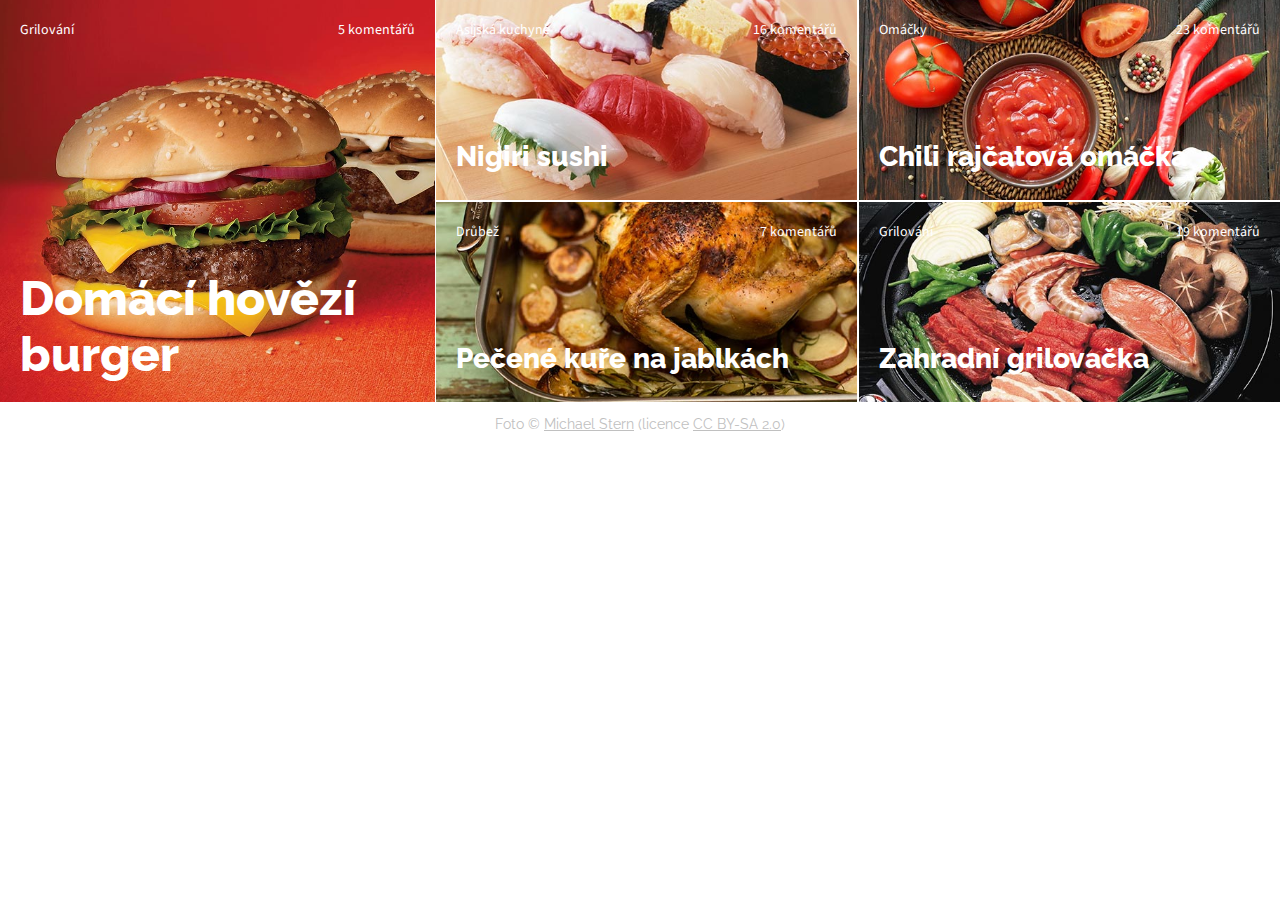
<file: index.html>
<!DOCTYPE html>
<html>
    <head>
        <meta charset="utf-8">
        <meta http-equiv="X-UA-Compatible" content="IE=edge,chrome=1">
        <meta name="viewport" content="width=device-width, initial-scale=1">
        <title>Recepty</title>
        <link href="https://fonts.googleapis.com/css?family=Source+Sans+Pro:400,700|Raleway:600,800&amp;subset=latin-ext" rel="stylesheet">
        <link rel="stylesheet" type="text/css" href="style.css">
        <link rel="preconnect" href="https://fonts.googleapis.com">
        <link rel="preconnect" href="https://fonts.gstatic.com" crossorigin>
        <link href="https://fonts.googleapis.com/css2?family=Raleway:ital,wght@0,100..900;1,100..900&display=swap" rel="stylesheet">
        <link href="https://fonts.googleapis.com/css2?family=Raleway:ital,wght@0,100..900;1,100..900&family=Source+Sans+3:ital,wght@0,200..900;1,200..900&display=swap" rel="stylesheet">
    </head>
    <body>

        <!-- hlavni recept -->
       <div class="menu">
            <div class="burger">
                <div class="horni-radek">
                    <div class="typy-jidel">Grilování </div>
                    <div class="komentare">5 komentářů</div>
                </div>
                    <h2 class="nadpis">Domácí hovězí burger</h2>
            </div>
            <div class="recepty">    
        <!-- maly recept 2 -->
                <div class="asie">
                    <div class="horni-radek">
                        <div class="typy-jidel"> Asijská kuchyně </div>
                        <div class="komentare"> 16 komentářů </div>
                    </div>
                        <h2 class="nadpis">Nigiri sushi</h2>
                </div>
            
        <!-- maly recept 3 -->
            
                <div class="omacky">
                    <div class="horni-radek">
                        <div class="typy-jidel">Omáčky </div>
                        <div class="komentare">23 komentářů</div>
                    </div>
                    <h2 class="nadpis"> Chili rajčatová omáčka </h2>
                </div>

        <!-- maly recept 4 -->
                <div class="drubez">
                    <div class="horni-radek">
                        <div class="typy-jidel">Drůbež </div>
                        <div class="komentare">7 komentářů </div>
                    </div>
                    <h2 class="nadpis"> Pečené kuře na jablkách</h2>
                </div>

        <!-- maly recept 5 -->
                <div class="gril">
                    <div class="horni-radek">
                        <div class="typy-jidel">Grilování</div>
                        <div class="komentare">19 komentářů</div>
                    </div>
                    <h2 class="nadpis">Zahradní grilovačka</h2>
                </div>
            </div>
        </div>
        <div class="paticka">
            <p>Foto &copy; <a href="https://www.flickr.com/photos/68711844@N07/">Michael Stern</a> (licence <a href="https://creativecommons.org/licenses/by-sa/2.0/">CC BY-SA 2.0</a>)</p>
        </div>


    </body>
</html>
</file>
<file: style.css>
/* nejsme vcerejsi, pouzivame moderni box model */
html { box-sizing: border-box; }
*, :after, :before { box-sizing: inherit; }


/* -------------------------------------------------- */

/*
pouzivame mobile first pristup
tj. vychozi styly mimo media query jsou pro nejmensi mobilni zarizeni (telefony)
s pribyvajici sirkou pridavame media query pro...
tablety:
@media (min-width: 480px) {
}
notebook/pc:
@media (min-width: 860px) {
}
*/


body {
    margin: 0;
    font-family:"Raleway", sans-serif;
    color: white; 
}

.paticka {
    text-align: center;
    font-size: 14px;
    color: silver;
}

.paticka a {
    color: silver;
}


/* ------------------------------- */
/* ----- DOLE BUDE TVOJE CSS ----- */
/* ------------------------------- */

.menu{
    display: flex;
    flex-direction: column;
    gap: 0.1em;
}

.recepty{
    display: flex;
    flex-direction: column;
    gap: 0.1em;
}

.horni-radek{
    font-size: 14px;
    font-weight: 400;
    font-family: "Source Sans 3", sans-serif;
    display: flex;
    justify-content: space-between;
}

.nadpis{
    font-size: 18px;
    font-weight: 800;
    margin-top: 30px;
}

.burger {
    padding:10px;
    height: 200px;
	background-image: url(images/burger.jpg);
	background-size:cover;
	background-position: center center; 
}
 
.burger h2 {
    font-size: 28px;
    font-weight: 800;
    margin-top: 120px;
}

.asie {
    padding:10px;
    height: 90px;
	background-image: url(images/sushi.jpg);
	background-size:cover;
	background-position: center center;
     
}
.omacky {
    padding:10px;
    height: 90px;
	background-image: url(images/rajcata.jpg);
	background-size:cover;
	background-position: center center;
}

.drubez {
    padding:10px;
    height: 90px;
	background-image: url(images/kure.jpg);
	background-size:cover;
	background-position: center center;
}

.gril {
    padding:10px;
    height: 90px;
	background-image: url(images/grilovani.jpg);
	background-size:cover;
	background-position: center center;
}

@media (min-width:600px){
    
    .burger{
        height:250px;
        padding:20px;
    }
    .burger h2 {
        font-size: 36px;
        margin-top: 150px;
    }
    .recepty{
        display:flex;
        flex-wrap:wrap;
        flex-direction: row;
    }
    
    
    .asie, .omacky {
       padding:20px;
       flex-grow: 1;
       flex-basis: calc(100%/2 - 0.1em);
       height: 150px;
        
    }
    .drubez, .gril {
        padding:20px;
        flex-grow: 1;
        flex-basis: calc(100%/2 - 0.1em);
        height: 150px;
      
    }
    .nadpis{
    font-size: 22px;
    margin-top: 60px;
    }
    }  

    @media (min-width: 1200px) {
    .menu  {
    flex-direction: row;
    } 
    .recepty{
        display:flex;
        flex-basis: 100%;

    }
    .burger{
        padding:20px;
        height: calc(400px + 0.1em);
        flex-basis: calc(100%/2  - 0.1em);
        flex-grow: 1;
    }
    .burger h2 {
        font-size: 48px;
        margin-top: 230px;
        
    }
  
    .asie, .drubez {
        height: 200px;   
        padding:20px;
        
    }
    .omacky, .gril {
        height: 200px;
        padding:20px;
    }
    .nadpis{
        font-size: 28px;
        padding-top: auto;
        margin-top: 100px;
        
    }
    .horni-radek{
        display: flex;

    }
}
</file>
